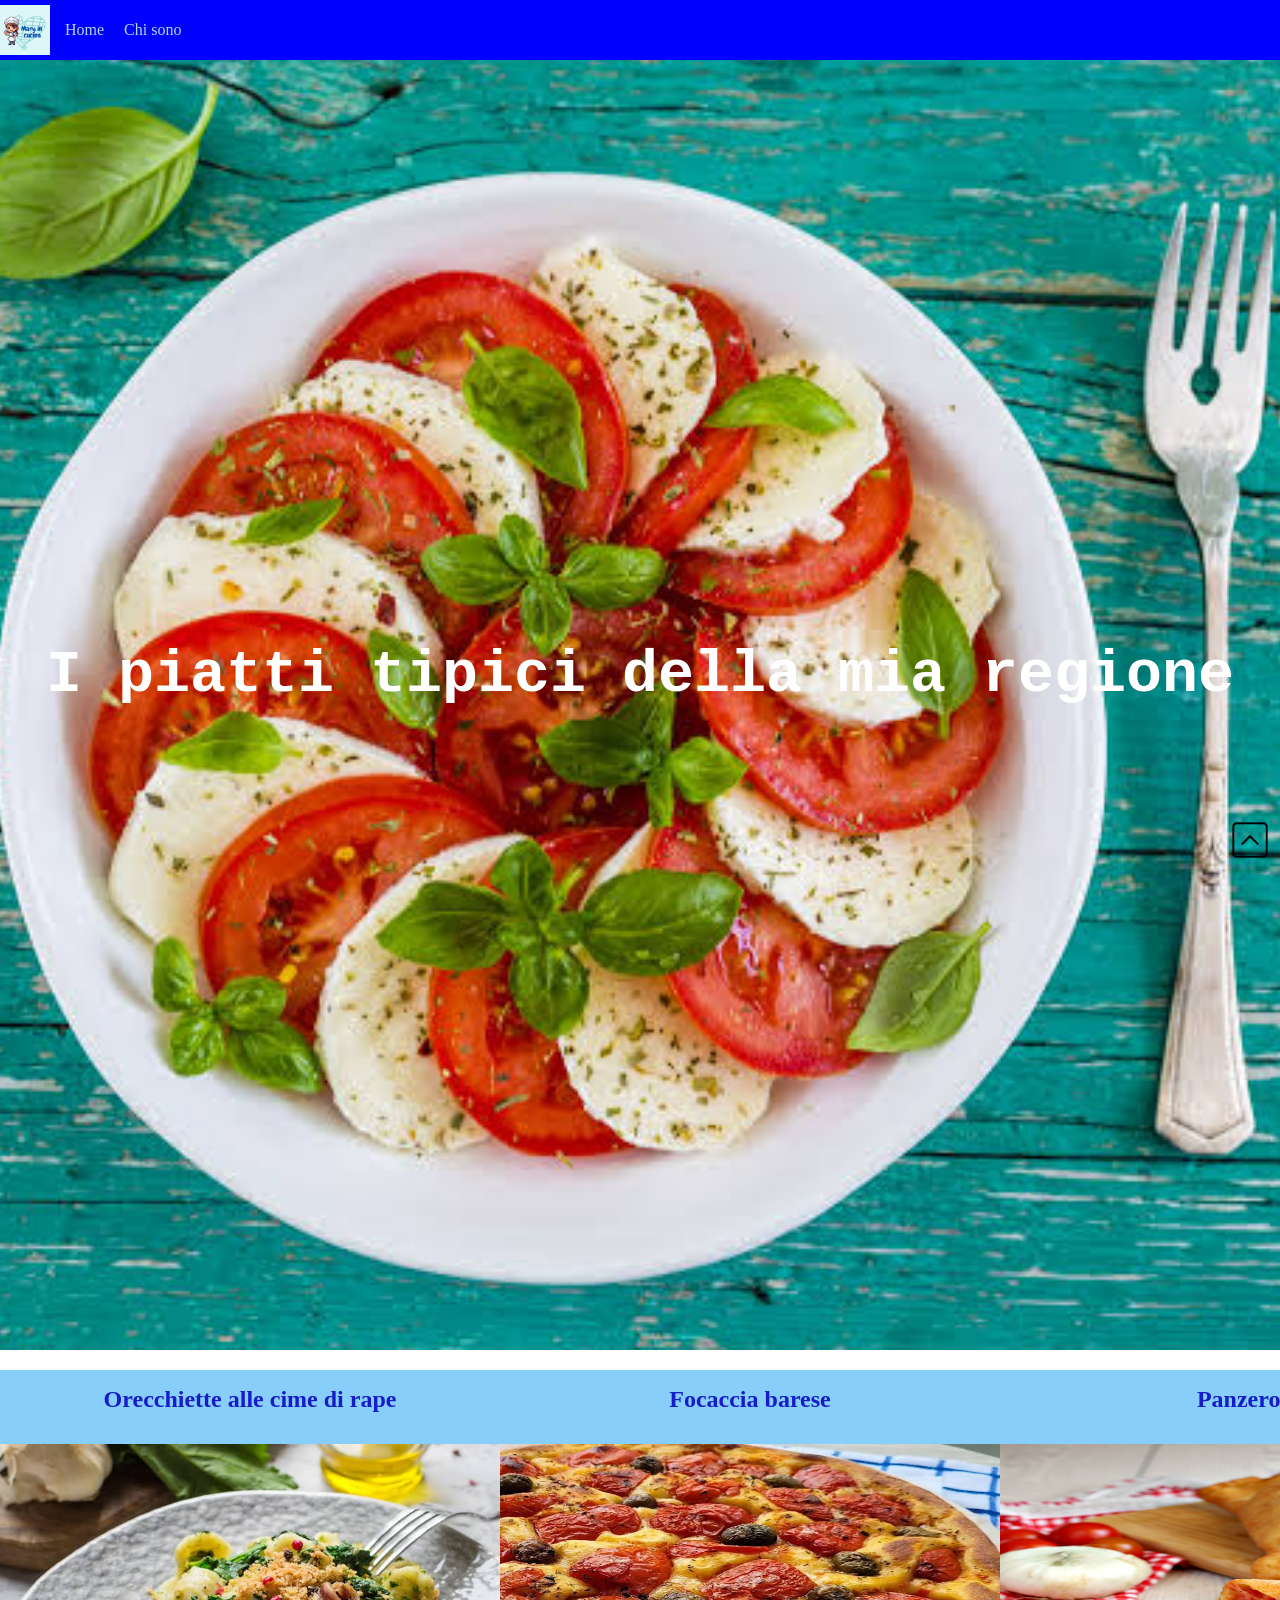
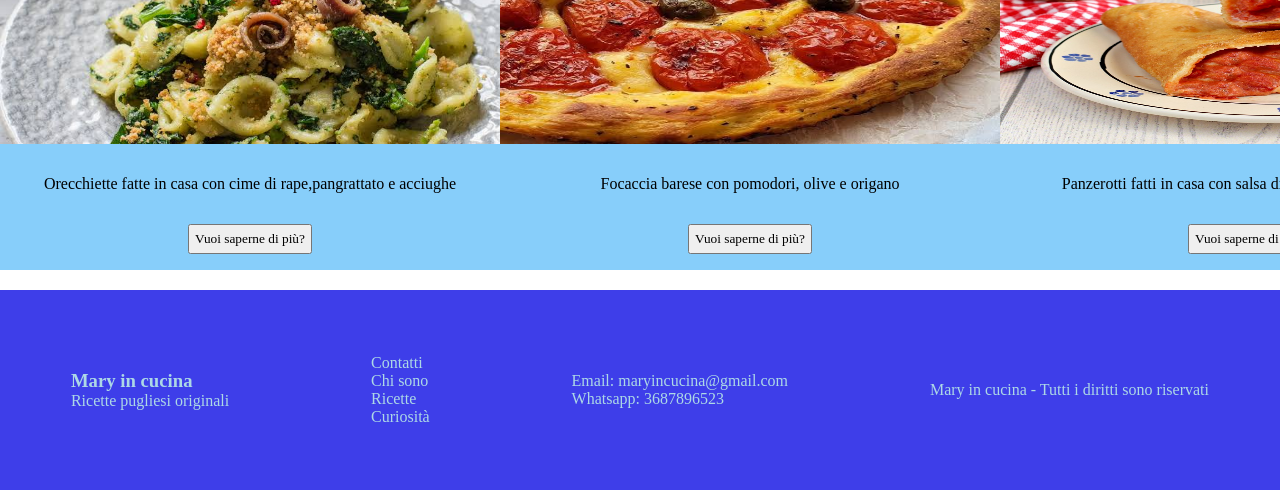
<file: index.html>
<!DOCTYPE html>
<html lang="en">
<head>
    <meta charset="UTF-8">
    <meta name="viewport" content="width=device-width, initial-scale=1.0">
    <title>Mary in cucina</title>
    <link rel="stylesheet" href="./style.css">
</head>
<body>

    <nav>
        <img class="logo" src="./media/logo cucina.png" alt="logo del blog">
        <ul>

            <a href=""> 
                <li> Home </li>

            </a>

            <a href="./chi_sono.html">
                <li> Chi sono </li>

            </a>

        </ul>
        </nav>

    <header class="background_header">
        <h1> I piatti tipici della mia regione</h1>
    </header>

    <a href="#">
        <img class="freccia" src="./media/freccia.png" alt="freccia per tornare su">
    </a>

    <main>
    <section class="article_container">
        <article>
            <h2> Orecchiette alle cime di rape</h2>
            <img src="./media/orecchiette.jpg" alt="immagine di orecchiette con le cime di rape">
            <p> Orecchiette fatte in casa con cime di rape,pangrattato e acciughe </p>
            <a target="_blank" href="https://ricette.giallozafferano.it/Orecchiette-con-le-cime-di-rapa.html">
            <button typr="submit"> Vuoi saperne di più?</button>
            </a>
        </article>

         <article>
            <h2> Focaccia barese </h2>
            <img src="./media/focaccia.jpg" alt="immagine di una focaccia">
            <p> Focaccia barese con pomodori, olive e origano </p>
            <a target="_blank" href="https://blog.giallozafferano.it/piovonoricette/focaccia-barese-la-ricetta-originale/">
            <button typr="submit"> Vuoi saperne di più?</button>
            </a>
        </article>

         <article>
            <h2> Panzerotti</h2>
            <img src="./media/panzerotti.jpg" alt="immagine di panzerotti">
            <p> Panzerotti fatti in casa con salsa di pomodoro e mozzarella </p>
            <a target="_blank" href="https://ricette.giallozafferano.it/Panzerotti-calzoni-fritti.html">
            <button typr="submit"> Vuoi saperne di più?</button>
            </a>
        </article>
    </section>
    </main>
    
    <footer>
        <div>
            <h3> Mary in cucina</h3>
            <p> Ricette pugliesi originali</p>

        </div>

        <ul>
            <a href=""><li>Contatti</li></a>
            <a href=""><li>Chi sono</li></a>
            <a href=""><li>Ricette</li></a>
            <a href=""><li>Curiosità</li></a>
        </ul>

        <div>
            <p>Email: maryincucina@gmail.com</p>
            <p>Whatsapp: 3687896523 </p>
        </div>

        <p> Mary in cucina - Tutti i diritti sono riservati</p>
    </footer>
    
</body>
</html>
</file>
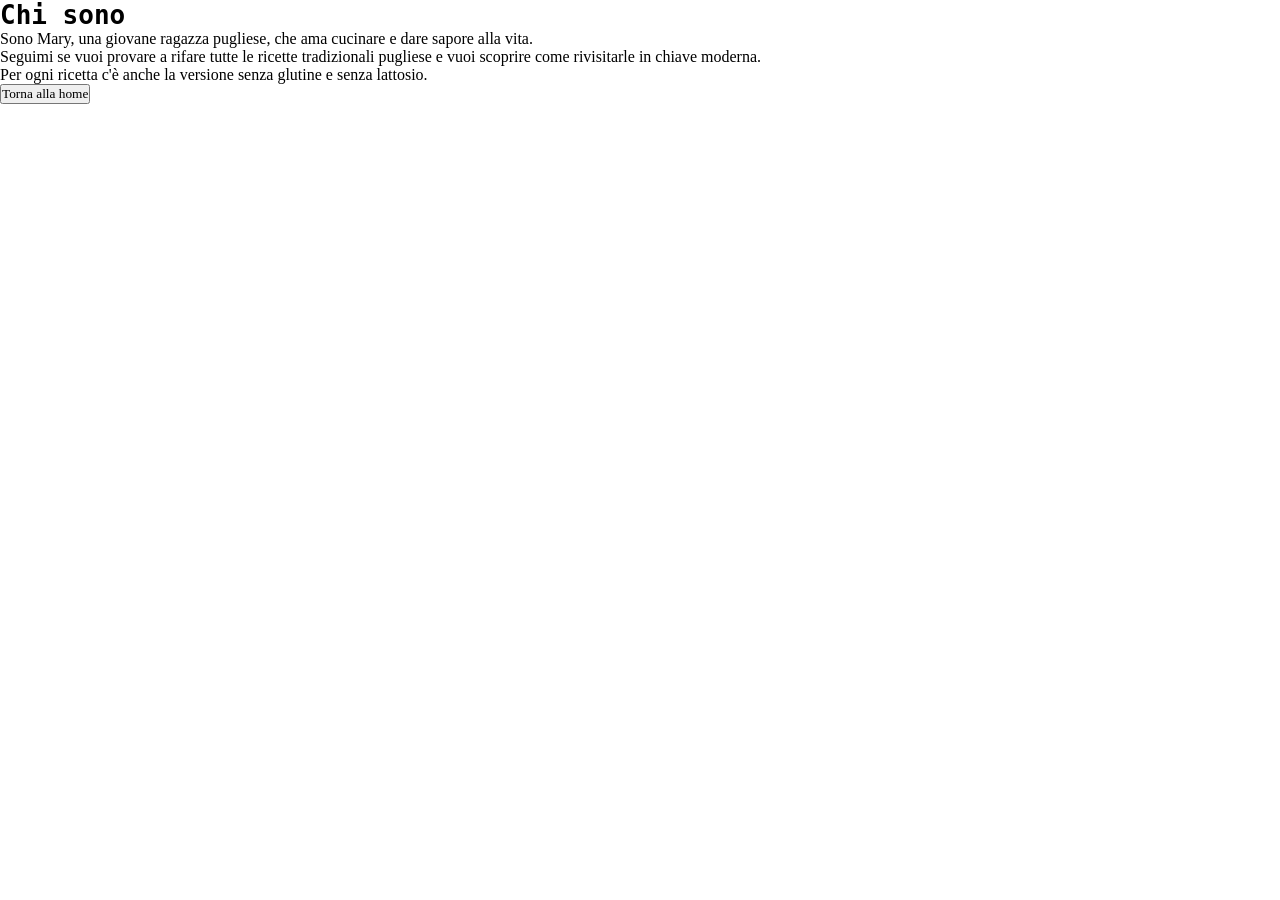
<file: chi_sono.html>
<!DOCTYPE html>
<html lang="en">
<head>
    <meta charset="UTF-8">
    <meta name="viewport" content="width=device-width, initial-scale=1.0">
    <title>Mary in cucina</title>
    <link rel="stylesheet" href="./style.css">
</head>
<body>
    <h1> Chi sono </h1>

    <p>
        Sono Mary, una giovane ragazza pugliese, che ama cucinare e dare sapore alla vita. <br>
        Seguimi se vuoi provare a rifare tutte le ricette tradizionali pugliese e vuoi scoprire come rivisitarle in chiave moderna. <br>
        Per ogni ricetta c'è anche la versione senza glutine e senza lattosio.
    </p>

    <a href="./index.html">
        <button type="submit"> Torna alla home</button>
    </a>
    
</body>
</html>
</file>
<file: style.css>
*{
    font-family: Georgia, 'Times New Roman', Times, serif;
    margin: 0px;
    padding: 0px;
}

h1{
    font-family: monospace;
}

h2{
    color:  rgb(22, 28, 200);
}

.logo{
    width: 50px;
}

nav{
    background-color: blue;
    display: flex;
    align-items: center;
    height: 60px;
    position: fixed;
    top: 0px;
    width: 100%;
}

nav ul{
    display: flex;
    gap: 20px;
    padding-left: 15px;
}

nav li:hoover{
border-bottom: 1px solid lightblue;
}

a{
    color:lightblue;
    text-decoration: none;
    list-style: none;
}

.article_container{
    height: 60vh;
    display: flex;
    align-items: center;
    justify-content: space-around;
}

article{
    background-color: lightskyblue;
    height: 500px;
    width: 600px;
    transition: 0.6s;
    display: flex;
    flex-direction: column;
    align-items: center;
    justify-content: space-around;
}

article:hover{
    background-color: blue;
}

article img{
    width:500px;
    height: 300px;
}

article button{
    height: 30px;
    padding: 5px;
    cursor: pointer;
}

.background_header{
    background-image: url(./media/background.jpg);
    height: 150vh;
    background-repeat: no-repeat;
    background-position: center;
    background-size: cover;
    display: flex;
    justify-content: center;
    align-items: center;
    font-size: 30px;
    color: white;
}

footer{
    background-color: rgb(62, 62, 233);
    color: lightblue;
    min-height: 200px;
    display: flex;
    align-items: center;
    justify-content: space-around;
}

.freccia{
    position: fixed;
    bottom: 40px;
    right: 10px;
    width: 40px;
    z-index: 1;

}

@media screen and (max-width: 700px){
    .article_container{
        flex-direction: column;
        height: 100vh;
    }


article{
    margin: 20px;
    width: 90%;
}

article img{
    width: 90%;
    height: auto;
}

.background_header{
    font-size: 20px;
}

footer{
    flex-direction: column;
    text-align: center;
    padding: 10px;
}

}
</file>
